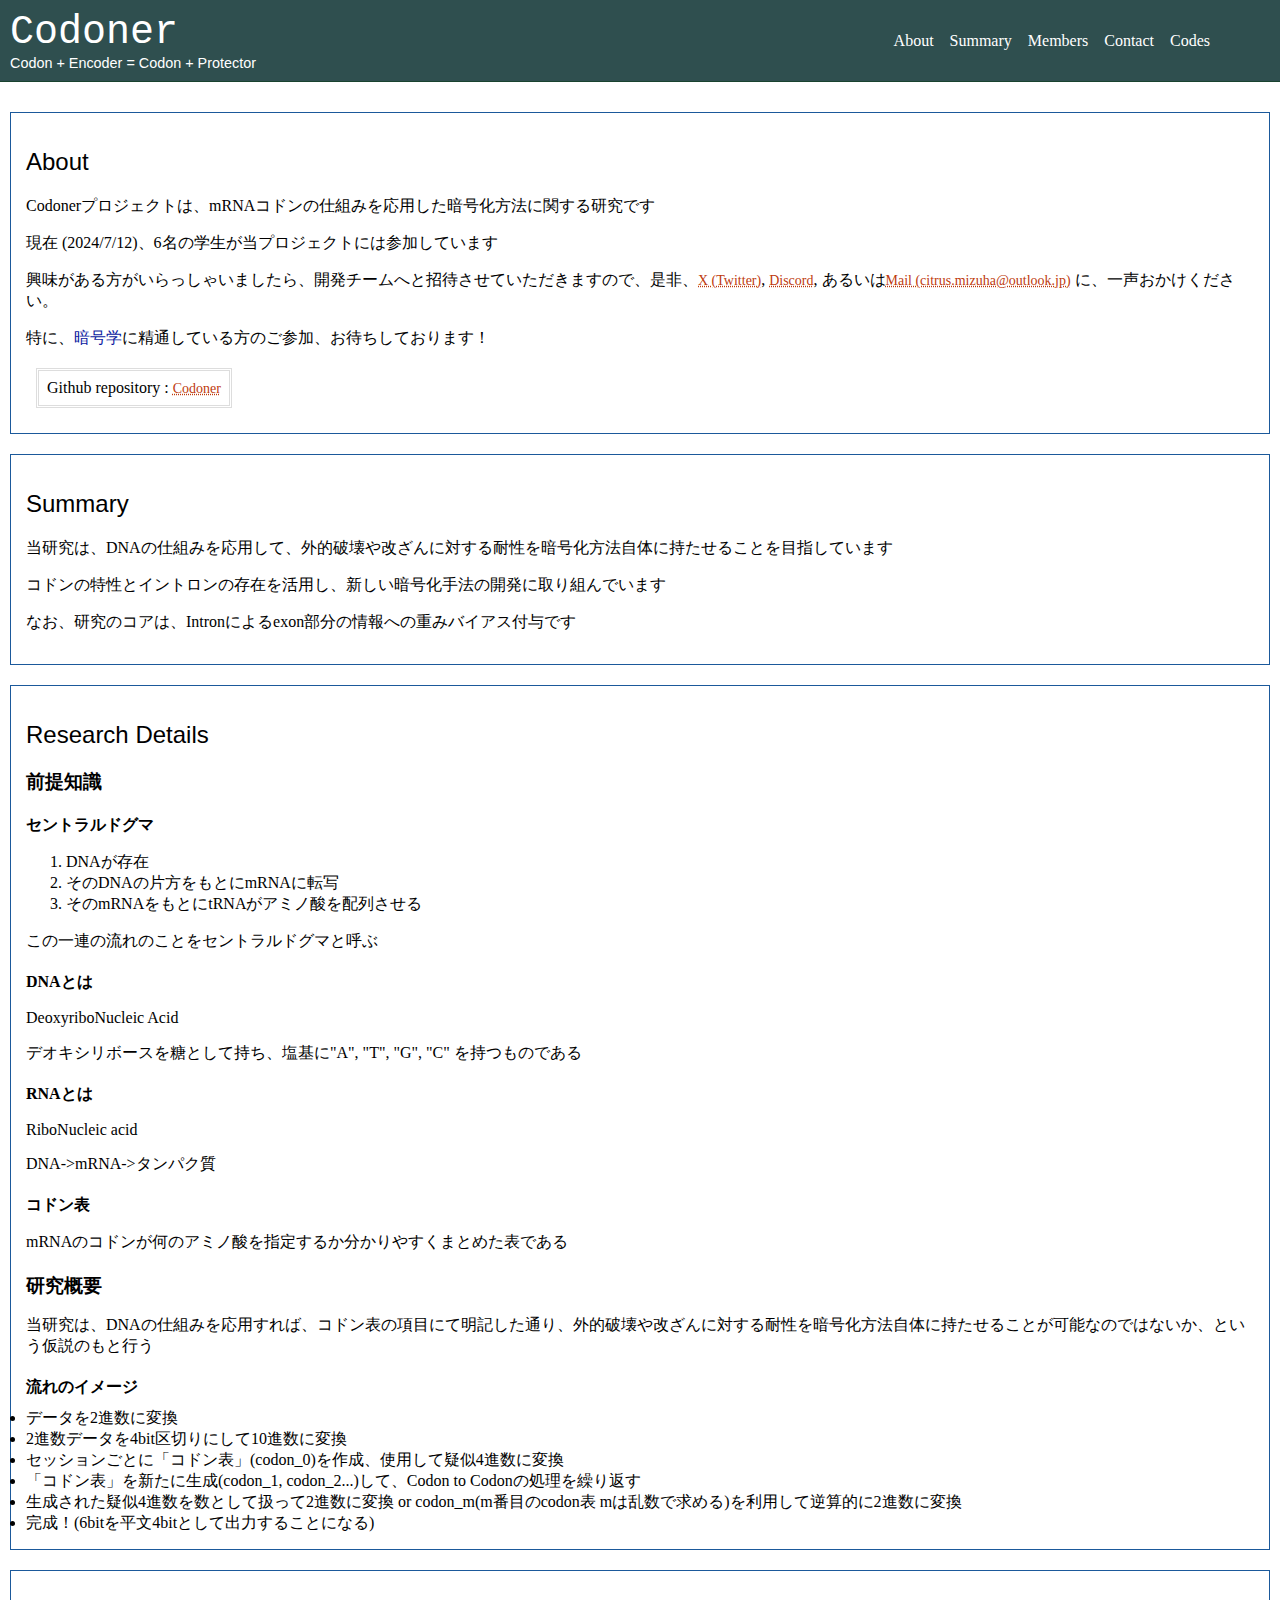
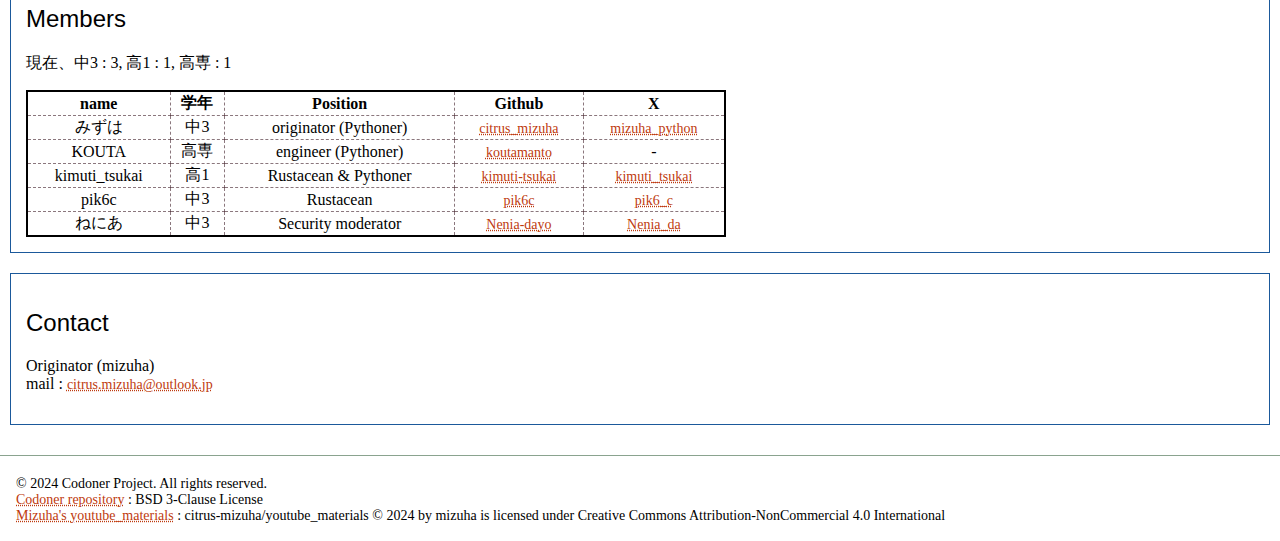
<file: index.html>
<!DOCTYPE html>
<html lang="ja">
<head prefix="og: http://ogp.me/ns# fb: http://ogp.me/ns/">
    <meta name="description" content="システム上で使用する暗号化システムに、mRNAコドンの仕組みを応用する研究 'Codoner' のホームページです">
    <meta property="og:url" content="https://citrus-mizuha.github.io/codoner.github.io/"/>
    <meta property="og:type" content="website"/>
    <meta property="og:title" content="Codoner - home -"/>
    <meta property="og:description" content="システム上で使用する暗号化システムに、mRNAコドンの仕組みを応用する研究 'Codoner' のホームページです" />
    <meta property="og:site_name" content="Codoner" />
    <meta property="og:image" content="https://citrus-mizuha.github.io/codoner.github.io/src/img/ogp.png" />
    <meta name="twitter:card" content="summary_large_image">
    <meta charset="UTF-8">
    <meta http-equiv="Content-Security-Policy" content="script-src 'none'">
    <meta name="viewport" content="width=device-width, initial-scale=1.0">
    <title>Codoner -home-</title>
    <link rel="icon" href="src/img/favicon.ico">
    <link rel="stylesheet" href="src/css/home_style.css">
    <script>
        (function(d) {
          var config = {
            kitId: 'soc1zuz',
            scriptTimeout: 3000,
            async: true
          },
          h=d.documentElement,t=setTimeout(function(){h.className=h.className.replace(/\bwf-loading\b/g,"")+" wf-inactive";},config.scriptTimeout),tk=d.createElement("script"),f=false,s=d.getElementsByTagName("script")[0],a;h.className+=" wf-loading";tk.src='https://use.typekit.net/'+config.kitId+'.js';tk.async=true;tk.onload=tk.onreadystatechange=function(){a=this.readyState;if(f||a&&a!="complete"&&a!="loaded")return;f=true;clearTimeout(t);try{Typekit.load(config)}catch(e){}};s.parentNode.insertBefore(tk,s)
        })(document);
      </script>
</head>
<!-- Google tag (gtag.js) -->
<script async src="https://www.googletagmanager.com/gtag/js?id=G-06F4HF8N7W"></script>
<script>
  window.dataLayer = window.dataLayer || [];
  function gtag(){dataLayer.push(arguments);}
  gtag('js', new Date());

  gtag('config', 'G-06F4HF8N7W');
</script>
<body>
    <header>
        <div class="header-left">
            <a href=# id="logo">
                <div class="header-text">
                    <h1>Codoner</h1>
                    <p class="project-description">Codon + Encoder = Codon + Protector</p>
                </div>
            </a>
            
        </div>
        <nav>
            <ul>
                <li><a href="#about" id="menu">About</a></li>
                <li><a href="#research" id="menu">Summary</a></li>
                <li><a href="#members" id="menu">Members</a></li>
                <li><a href="#contact" id="menu">Contact</a></li>
                <li><a href="codes.html" id="menu">Codes</a></li>
            </ul>
        </nav>
    </header>

    <main>
        <section id="about">
            <h2>About</h2>
            <p>Codonerプロジェクトは、mRNAコドンの仕組みを応用した暗号化方法に関する研究です</p>
            <p>現在 (2024/7/12)、6名の学生が当プロジェクトには参加しています</p>
            <p>興味がある方がいらっしゃいましたら、開発チームへと招待させていただきますので、是非、<a href="https://x.com/mizuha_python" id="link">X (Twitter)</a>, <a href="https://discord.com/users/1237388614313443338" id="link">Discord</a>, あるいは<a href="mailto:citrus.mizuha@outlook.jp" id="link">Mail (citrus.mizuha@outlook.jp)</a> に、一声おかけください。</p>
            <p>特に、<span style="color: rgb(9, 24, 160);">暗号学</span>に精通している方のご参加、お待ちしております！</p>
            <p id="repository">Github repository : <a href="https://github.com/citrus-mizuha/codoner" id="link">Codoner</a></p>
        </section>

        <section id="summary">
            <h2>Summary</h2>
            <p>当研究は、DNAの仕組みを応用して、外的破壊や改ざんに対する耐性を暗号化方法自体に持たせることを目指しています</p><p>コドンの特性とイントロンの存在を活用し、新しい暗号化手法の開発に取り組んでいます</p>
            <p>なお、研究のコアは、Intronによるexon部分の情報への重みバイアス付与です</p>
        </section>

        <section id="research">
            <h2>Research Details</h2>
            <h3>前提知識</h3>
            <h4>セントラルドグマ</h4>
            <ol>
                <li>DNAが存在</li>
                <li>そのDNAの片方をもとにmRNAに転写</li>
                <li>そのmRNAをもとにtRNAがアミノ酸を配列させる</li>
            </ol>
            <p>この一連の流れのことをセントラルドグマと呼ぶ</p>
            
            <h4>DNAとは</h4>
            <p>DeoxyriboNucleic Acid</p>
            <p>デオキシリボースを糖として持ち、塩基に"A", "T", "G", "C" を持つものである</p>
            
            <h4>RNAとは</h4>
            <p>RiboNucleic acid</p>
            DNA->mRNA->タンパク質
            
            <h4>コドン表</h4>
            <p>mRNAのコドンが何のアミノ酸を指定するか分かりやすくまとめた表である</p>
            
            <h3>研究概要</h3>
            <p>当研究は、DNAの仕組みを応用すれば、コドン表の項目にて明記した通り、外的破壊や改ざんに対する耐性を暗号化方法自体に持たせることが可能なのではないか、という仮説のもと行う</p>
            
            <h4>流れのイメージ</h4> 
                <li>データを2進数に変換</li>
                <li>2進数データを4bit区切りにして10進数に変換</li>
                <li>セッションごとに「コドン表」(codon_0)を作成、使用して疑似4進数に変換</li>
                <li>「コドン表」を新たに生成(codon_1, codon_2...)して、Codon to Codonの処理を繰り返す</li>
                <li>生成された疑似4進数を数として扱って2進数に変換 or codon_m(m番目のcodon表 mは乱数で求める)を利用して逆算的に2進数に変換</li>
                <li>完成！(6bitを平文4bitとして出力することになる)</li>
            </ol>
        </section>

        <section id="members">
            <h2>Members</h2>
            <p>現在、中3 : 3, 高1 : 1, 高専 : 1</p>
            <table border="2">
                <tr>
                    <th>name</th>
                    <th>学年</th>
                    <th>Position</th>
                    <th>Github</th>
                    <th>X</th>
                </tr>
                <tr>
                    <td id="klee">みずは</td>
                    <td>中3</td>
                    <td>originator (Pythoner)</td>
                    <td><a href="https://github.com/citrus-mizuha" id="link">citrus_mizuha</a></td>
                    <td><a href="https://x.com/mizuha_python" id="link">mizuha_python</a></td>
                </tr>
                <tr>
                    <td>KOUTA</td>
                    <td>高専</td>
                    <td>engineer (Pythoner)</td>
                    <td><a href="https://github.com/koutamanto" id="link">koutamanto</a></td>
                    <td>-</td>
                </tr>
                <tr>
                    <td>kimuti_tsukai</td>
                    <td>高1</td>
                    <td>Rustacean & Pythoner</td>
                    <td><a href="https://github.com/kimuti-tsukai" id="link">kimuti-tsukai</a></td>
                    <td><a href="https://x.com/kimuchi_tsukai" id="link">kimuti_tsukai</a></td>
                </tr>
                <tr>
                    <td>pik6c</td>
                    <td>中3</td>
                    <td>Rustacean</td>
                    <td><a href="https://github.com/pik6c" id="link">pik6c</a></td>
                    <td><a href="https://x.com/pik6_c" id="link">pik6_c</a></td>
                </tr>
                <tr>
                    <td>ねにあ</td>
                    <td>中3</td>
                    <td>Security moderator</td>
                    <td><a href="https://github.com/Nenia-dayo" id="link">Nenia-dayo</a></td>
                    <td><a href="https://x.com/Nenia_da" id="link">Nenia_da</a></td>
                </tr>
            </table>
        </section>
        <section id="contact">
            <h2>Contact</h2>
            <p id=>Originator (mizuha)<br>mail : <a href="mailto:citrus.mizuha@outlook.jp" id="link">citrus.mizuha@outlook.jp</a></p>
        </section>
    </main>
    <footer>
        <p id="license">&copy; 2024 Codoner Project. All rights reserved.</p>
        <p id="license"><a href="https://github.com/citrus-mizuha/Codoner" id="link">Codoner repository</a> : BSD 3-Clause License</p>
        <p id="license"><a href="https://github.com/citrus-mizuha/youtube_materials" id="link">Mizuha's youtube_materials</a> : citrus-mizuha/youtube_materials © 2024 by mizuha is licensed under Creative Commons Attribution-NonCommercial 4.0 International</p>
        <p></p>
    </footer>
    <script src="src/js/home_script.js"></script>
</body>
</html>
</file>
<file: src/css/home_style.css>
header {
    background-color: #2F4F4F;
    color: white;
    padding: 10px;
    display: flex;
    justify-content: space-between;
    align-items: center;
    border-bottom: 1px solid rgba(0, 54, 11, 0.457); 
    padding-right: 20px;
    position: sticky;  
    top: 0;
    z-index: 1000; 
}

header a#logo{
    text-decoration: none;
    color:rgb(255, 255, 255)
}

a#menu {
    position: relative;
    display: inline-block;
}

a#menu::after {
    content: '';
    position: absolute;
    left: 0;
    bottom: 0;
    width: 100%;
    height: 2px;
    border-bottom: 2px dashed rgb(255, 255, 255);
    transform: scaleX(0);
    transform-origin: bottom right;
    transition: transform 0.3s ease;
}

a#menu:hover::after {
    transform: scaleX(1);
    transform-origin: bottom left;
}

a#menu:hover {
    color: rgb(255, 255, 255);
}



body {
    margin: 0;
    padding: 0;
}


main {
    padding: 10px;
    border-bottom: 1px solid rgba(0, 54, 11, 0.457);
    background-color: white;
}


table {
  border-collapse: collapse;
  border: solid 2px rgb(0, 0, 0);/*表全体を線で囲う*/
  width: 700px
}
table th, table td {
  border: dashed 1px rgba(70, 38, 48, 0.628);/**/
  /*破線 1px オレンジ*/
  align-items: center;
  text-align: center
}
/*余白と文字装飾は省略*/


.header-left {
    display: flex;
    align-items: center;
}

.header-text {
    display: flex;
    flex-direction: column;
}

header h1 {
    margin: 0;
    font-size: 2.5rem;
    font-family: input-mono, monospace;
    font-weight: 300;
    font-style: normal;
}

header p {
    font-family: "fot-klee-pro", sans-serif;
    font-weight: 500;
    font-style: normal;
}

.project-description {
    margin: 0;
    font-size: 0.9rem;
}

nav {
    margin-right: 50px; 
}
nav ul {
    list-style-type: none;
    padding-left: 0px;
    padding-top: 0px;
    display: flex;
    gap: 1rem;
}

nav ul li a {
    color: rgb(255, 255, 255);
    text-decoration: none;
}
main h2 {
    font-family: "grenadine-mvb", sans-serif;
    font-weight: 300;
    font-style: normal;
}


footer {
    padding-top: 20px;
    margin-top: 0px;
    margin-bottom: 0px;
    margin-left: 16px;
    margin-right: 0px;
    background-color: white;
    
}

p#license {
    margin-block-start: 0px;
    margin-block-end: 0px;
    font-size: 14px;
}
a#link {
    text-decoration: underline dotted;
    font-size: 14px;
    color: rgb(190, 58, 14)
}
a#link:hover{
    text-decoration: underline double;
    font-size: 14px;
    color: rgb(190, 58, 14)
}

p#bold{
    font-weight: bold;
}

p#repository{
    margin: 3px 10px 10px 10px;
    border: 3px double #ddd;
    padding: 8px;
    display: inline-block;
}
#research h3, #research h4 {
    margin-top: 20px;
    margin-bottom: 10px;
}

#research ol, #research ul {
    margin-bottom: 15px;
}

#research p {
    margin-bottom: 15px;
}

section {
    margin: 20px 0;
    padding: 15px;
    border: 1px solid #1b599b;
}
</file>
